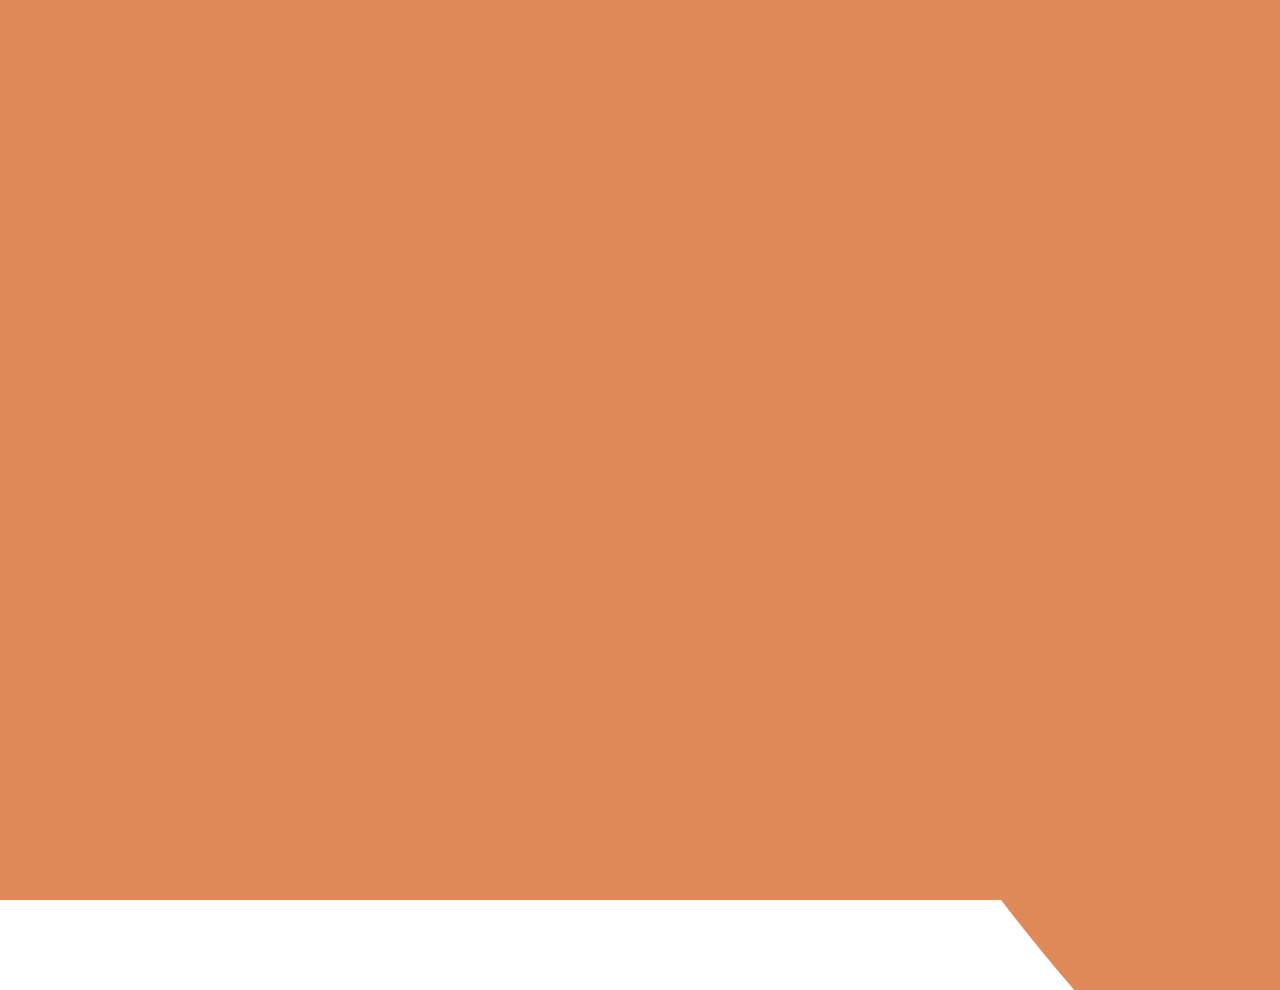
<file: Profolio/index.html>
<!DOCTYPE html>
<!-- 若將en改成zh，網頁語言將會由英文改為中文 -->
<html lang="en">
  <head>
    <meta charset="UTF-8" />
    <meta name="author" content="Chen-Wei Wang" />
    <meta http-equiv="X-UA-Compatible" content="IE=edge" />
    <meta name="viewport" content="width=device-width, initial-scale=1.0" />
    <meta name="robots" content="index,follow" />
    <!-- 若將_self改成_blank，啟動連結時會在新分頁開啟 -->
    <base target="_self" />
    <meta name="description" content="這是Chen Wei, Wang的個人網站。" />
    <title>首頁 | Chen Wei 網頁前端工程師</title>
    <link rel="preconnect" href="https://fonts.googleapis.com" />
    <link rel="preconnect" href="https://fonts.gstatic.com" crossorigin />
    <link
      href="https://fonts.googleapis.com/css2?family=Noto+Sans+TC&display=swap"
      rel="stylesheet"
    />
    <link rel="stylesheet" href="./styles/animation.css" />
    <link rel="stylesheet" href="./styles/style.css" />
  </head>
  <body>
    <!-- animation  -->

    <div class="animation">
      <div class="logo">
        <svg
          width="90"
          height="116"
          viewBox="0 0 90 116"
          fill="none"
          xmlns="http://www.w3.org/2000/svg"
        >
          <path
            d="M87.0983 74.0156L86.7722 76.8059C85.4508 88.1105 81.2243 97.1003 73.9119 103.499L73.911 103.499C66.6456 109.85 57.0795 112.906 45.4766 112.906C32.7015 112.906 22.2782 108.286 14.456 99.01L14.4509 99.004C6.71161 89.7668 2.96875 77.5418 2.96875 62.5938V52.75C2.96875 42.9386 4.7094 34.1979 8.26654 26.5896L8.27217 26.5776L8.2722 26.5776C11.8804 18.9658 17.0179 13.0503 23.6978 8.93023C30.3728 4.76616 38.0593 2.71875 46.6719 2.71875C58.0334 2.71875 67.4064 5.91513 74.5258 12.5242C81.6257 19.0681 85.6509 28.0736 86.7766 39.2814L87.0527 42.0312H84.2891H70.7188H68.5523L68.2442 39.8868C67.1124 32.0095 64.6998 26.7517 61.3536 23.6445L61.3481 23.6394L61.3426 23.6343C58.0473 20.5375 53.2742 18.8281 46.6719 18.8281C38.7601 18.8281 32.7446 21.7036 28.3339 27.4138C23.9182 33.1911 21.5391 41.642 21.5391 53.1016V63.0156C21.5391 73.8004 23.7937 82.0734 28.0412 88.08C32.1925 93.9505 37.9077 96.8672 45.4766 96.8672C52.6368 96.8672 57.7141 95.2533 61.0853 92.3987L87.0983 74.0156ZM87.0983 74.0156H84.2891M87.0983 74.0156H84.2891M84.2891 74.0156H70.7188H68.5776M84.2891 74.0156H68.5776M68.5776 74.0156L68.2485 76.1314M68.5776 74.0156L68.2485 76.1314M68.2485 76.1314C66.975 84.3179 64.4504 89.5422 61.0856 92.3985L68.2485 76.1314Z"
            stroke="white"
            stroke-width="2"
            id="num1"
            class="thePaths"
          />
        </svg>

        <svg
          width="71"
          height="115"
          viewBox="0 0 71 115"
          fill="none"
          xmlns="http://www.w3.org/2000/svg"
        >
          <path
            d="M68.0234 59.7266V59.7169L68.0234 59.7072C67.9506 50.3191 65.8185 42.8182 61.1997 37.6521C56.5306 32.4298 49.7046 30.0156 41.1953 30.0156C33.4289 30.0156 26.7295 32.3609 21.1953 37.0181V2V-0.5H18.6953H5.6875H3.1875V2V110V112.5H5.6875H18.6953H21.1953V110V56.3809C22.7771 53.3217 24.9071 50.866 27.5901 48.9721C30.3211 47.0443 33.5112 46.0547 37.2578 46.0547C42.0843 46.0547 45.1025 47.2718 46.8868 49.1933L46.8949 49.202L46.903 49.2107C48.7738 51.1873 49.9699 54.5024 50.0156 59.6671V110V112.5H52.5156H65.5234H68.0234V110V59.7266Z"
            stroke="white"
            stroke-width="2"
            class="thePaths"
            id="num2"
          />
        </svg>

        <svg
          width="77"
          height="90"
          viewBox="0 0 77 90"
          fill="none"
          xmlns="http://www.w3.org/2000/svg"
        >
          <path
            d="M13.7516 76.0048L13.7575 76.011C20.7489 83.3064 29.818 86.9062 40.7344 86.9062C54.2389 86.9062 64.6334 81.6535 71.5173 71.0745L72.7699 69.1496L70.9579 67.7385L63.0126 61.551L61.0327 60.0091L59.4983 61.9948C57.2912 64.8511 54.7392 67.1174 51.8418 68.8217C49.1213 70.422 45.6926 71.2891 41.4375 71.2891C35.644 71.2891 30.9809 69.2676 27.2566 65.2173C24.027 61.6203 22.0742 56.9936 21.5186 51.1875H70.4062H72.9062V48.6875V43.2734C72.9062 30.7902 70.0892 20.8037 64.0923 13.6791C58.0538 6.50518 49.613 3.01562 39.1172 3.01562C32.5755 3.01562 26.4807 4.84956 20.8841 8.47917C15.3158 12.0739 10.9911 17.0752 7.90184 23.4032L7.89827 23.4106C4.85145 29.704 3.35938 36.8121 3.35938 44.6797V47.0703C3.35938 58.9136 6.75135 68.6495 13.7516 76.0048ZM27.7216 23.6794L27.7268 23.6738L27.732 23.6682C30.8205 20.3359 34.5618 18.7031 39.1172 18.7031C43.9299 18.7031 47.5182 20.2882 50.1703 23.3303L50.1755 23.3364L50.1808 23.3424C52.6352 26.1217 54.2369 30.0967 54.7739 35.5H22.2107C23.2059 30.3739 25.087 26.4873 27.7216 23.6794Z"
            stroke="white"
            stroke-width="2"
            class="thePaths"
            id="num3"
          />
        </svg>

        <svg
          width="71"
          height="88"
          viewBox="0 0 71 88"
          fill="none"
          xmlns="http://www.w3.org/2000/svg"
        >
          <path
            d="M20.4194 6.81169L20.314 4.42188H17.9219H5.61719H3.11719V6.92188V83V85.5H5.61719H18.625H21.125V83V29.3809C22.7068 26.3217 24.8368 23.866 27.5198 21.9721C30.2508 20.0444 33.4408 19.0547 37.1875 19.0547C42.014 19.0547 45.0322 20.2718 46.8165 22.1933L46.8245 22.202L46.8327 22.2106C48.7035 24.1873 49.8996 27.5024 49.9453 32.6671V83V85.5H52.4453H65.4531H67.9531V83V32.7266V32.7169L67.953 32.7072C67.8803 23.3191 65.7482 15.8182 61.1294 10.6521C56.4603 5.42977 49.6343 3.01562 41.125 3.01562C33.1035 3.01562 26.2213 5.5227 20.5818 10.4916L20.4194 6.81169Z"
            stroke="white"
            stroke-width="2"
            class="thePaths"
            id="num4"
          />
        </svg>

        <svg
          width="45"
          height="21"
          viewBox="0 0 45 21"
          fill="none"
          xmlns="http://www.w3.org/2000/svg"
        >
          <path
            d="M39.5156 18.3203H42.0156V15.8203V5.20312V2.70312H39.5156H5.20312H2.70312V5.20312V15.8203V18.3203H5.20312H39.5156Z"
            stroke="white"
            s
            troke-width="5"
            class="thePaths"
            id="num5"
          />
        </svg>

        <svg
          width="134"
          height="113"
          viewBox="0 0 134 113"
          fill="none"
          xmlns="http://www.w3.org/2000/svg"
        >
          <path
            d="M39.0207 75.3658L39.0059 75.2644L38.9829 75.1646L22.811 5.06303L22.3639 3.125H20.375H6.875H3.69858L4.445 6.21247L29.195 108.587L29.6574 110.5H31.625H43.9297H45.8021L46.3287 108.703L67.3999 36.8173L87.7193 108.68L88.2339 110.5H90.125H102.43H104.396L104.859 108.589L129.68 6.21405L130.429 3.125H127.25H113.68H111.683L111.242 5.07179L95.351 75.103L95.3327 75.1839L95.3198 75.2657L95.1648 76.2455L75.4486 4.95858L74.9415 3.125H73.0391H61.6484H59.7586L59.2432 4.9432L39.1091 75.9719L39.0207 75.3658Z"
            stroke="white"
            stroke-width="2"
            class="thePaths"
            id="num6"
          />
        </svg>

        <svg
          width="77"
          height="90"
          viewBox="0 0 77 90"
          fill="none"
          xmlns="http://www.w3.org/2000/svg"
        >
          <path
            d="M13.7516 76.0048L13.7575 76.011C20.7489 83.3064 29.818 86.9062 40.7344 86.9062C54.2389 86.9062 64.6334 81.6535 71.5173 71.0745L72.7699 69.1496L70.9579 67.7385L63.0126 61.551L61.0327 60.0091L59.4983 61.9948C57.2912 64.8511 54.7392 67.1174 51.8418 68.8217C49.1213 70.422 45.6926 71.2891 41.4375 71.2891C35.644 71.2891 30.9809 69.2676 27.2566 65.2173C24.027 61.6203 22.0742 56.9936 21.5186 51.1875H70.4062H72.9062V48.6875V43.2734C72.9062 30.7902 70.0892 20.8037 64.0923 13.6791C58.0538 6.50518 49.613 3.01562 39.1172 3.01562C32.5755 3.01562 26.4807 4.84956 20.8841 8.47917C15.3158 12.0739 10.9911 17.0752 7.90184 23.4032L7.89827 23.4106C4.85145 29.704 3.35938 36.8121 3.35938 44.6797V47.0703C3.35938 58.9136 6.75135 68.6495 13.7516 76.0048ZM27.7216 23.6794L27.7268 23.6738L27.732 23.6682C30.8205 20.3359 34.5618 18.7031 39.1172 18.7031C43.9299 18.7031 47.5182 20.2882 50.1703 23.3303L50.1755 23.3364L50.1808 23.3424C52.6352 26.1217 54.2369 30.0967 54.7739 35.5H22.2107C23.2059 30.3739 25.087 26.4873 27.7216 23.6794Z"
            stroke="white"
            stroke-width="2"
            class="thePaths"
            id="num7"
          />
        </svg>

        <svg
          width="27"
          height="114"
          viewBox="0 0 27 114"
          fill="none"
          xmlns="http://www.w3.org/2000/svg"
          style="margin-right: 2rem"
        >
          <path
            d="M19.9688 111.5H22.4688V109V32.9219V30.4219H19.9688H6.96094H4.46094V32.9219V109V111.5H6.96094H19.9688ZM5.94943 5.72272L5.9343 5.73947L5.91948 5.75649C4.21879 7.70914 3.40625 10.0908 3.40625 12.7422C3.40625 15.3927 4.21922 17.7689 5.94645 19.688L5.9616 19.7049L5.97705 19.7214C7.8991 21.7808 10.5758 22.625 13.5703 22.625C16.5648 22.625 19.2415 21.7808 21.1636 19.7214C22.9515 17.8058 23.8047 15.4182 23.8047 12.7422C23.8047 10.0657 22.9523 7.67252 21.1912 5.72272C19.2751 3.6013 16.589 2.71875 13.5703 2.71875C10.5516 2.71875 7.86556 3.6013 5.94943 5.72272Z"
            stroke="white"
            stroke-width="2"
            class="thePaths"
            id="num8"
          />
        </svg>

        <br />

        <svg
          width="126"
          height="126"
          viewBox="0 0 126 126"
          fill="none"
          xmlns="http://www.w3.org/2000/svg"
        >
          <path
            d="M15.93 74.7873L13.3485 74.3365L13.0197 76.9364C11.6517 87.7563 9.31614 98.646 5.64629 105.867L4.35964 108.399L7.03416 109.354C7.82363 109.636 9.12376 110.167 10.3886 110.762C11.7245 111.391 12.7456 111.965 13.1669 112.31L15.5874 114.29L16.9861 111.493C21.1663 103.133 24.0868 90.8167 25.8477 78.9933L26.125 77.1316V120.5V123H28.625H36.875H39.375V120.5V81.2737C42.1518 88.0142 44.3285 96.5087 44.8885 101.884L45.1993 104.868L48.0782 104.024L53.375 102.472V120.75V123.25H55.875H64.125H66.625V120.75V74.375H67.875H70.625V89.5C70.625 93.9352 71.1042 97.7595 73.3892 100.355C75.7632 103.052 79.4485 103.75 83.875 103.75H98.5L98.7462 103.75C101.432 103.75 104.511 103.751 106.524 103.32L108.765 102.839L108.481 100.565C108.233 98.584 107.865 95.1431 107.745 93.2191L107.564 90.3224L104.726 90.9305C103.264 91.2439 100.13 91.375 98.375 91.375H83.875C83.8189 91.375 83.7687 91.3741 83.7239 91.3725C83.7196 91.3474 83.7153 91.3206 83.711 91.2919C83.6559 90.9216 83.625 90.3926 83.625 89.625V74.375H107.625H109.25V110.001C108.952 110.003 108.594 110.006 108.185 110.01C105.699 110.034 101.309 110.076 96.7336 109.877L92.2697 109.683L94.4396 113.589C95.5531 115.593 96.6851 119.033 96.8921 120.792L97.1478 122.966L99.3359 123C107.24 123.123 112.977 122.91 116.868 121.469L116.977 121.429L117.082 121.379C119.081 120.419 120.609 119.035 121.562 116.996C122.463 115.068 122.75 112.761 122.75 110.125V12.375V9.875H120.25H55.875H53.375V12.375V22.8348L51.5592 21.9855L43.8092 18.3605L41.6353 17.3437L40.5306 19.4742C37.5097 25.3003 33.5364 32.1809 29.1934 38.9484C28.15 37.6585 27.0184 36.3293 25.7984 34.9886C30.3572 27.9694 35.3033 18.5994 39.2425 10.605L40.469 8.11591L37.8659 7.15476L29.7409 4.15476L27.4214 3.29832L26.5395 5.60825C24.284 11.5153 20.7069 19.4089 17.1415 25.9714C16.6525 25.5238 16.1686 25.0883 15.6926 24.6599L15.6724 24.6418L13.762 22.9224L12.0962 24.8797L7.09615 30.7547L5.56654 32.552L7.27286 34.1825C12.3455 39.0297 17.8934 45.2886 21.4674 50.4611C19.4481 53.2977 17.44 55.9726 15.5023 58.4269L8.01641 58.7524L5.3625 58.8677L5.63853 61.5098L6.51353 69.8848L6.763 72.2726L9.15891 72.1199L26.125 71.0393V76.5673L23.805 76.1623L15.93 74.7873ZM40.4267 76.5995L39.375 76.9055V70.2218L45.1226 69.858C45.8058 71.6052 46.331 73.267 46.702 74.774L40.4267 76.5995ZM53.375 84.0365C52.5975 81.7258 51.7452 79.4473 50.8562 77.3198L53.375 76.1573V84.0365ZM66.625 41.875V23.125H74.7615L69.4154 25.0184L66.7488 25.9628L68.0139 28.493C70.0366 32.5384 71.8296 37.6868 72.8243 41.875H68.875H66.625ZM78.4545 24.0709L77.9485 23.125H95.8643L95.703 23.7554C94.3694 28.9686 91.5504 36.6922 89.2418 41.5524L89.0886 41.875H84.722L84.716 41.839C83.918 37.0509 81.4482 29.6678 78.4545 24.0709ZM106.416 24.5033L102.281 23.125H109.25V41.875H106.875H101.434C103.034 38.5871 104.741 34.8397 106.389 31.221C106.899 30.1014 107.404 28.9942 107.898 27.9166L109.058 25.3842L106.416 24.5033ZM106.875 54.25H109.25V62H107.625H93.75V54.25H106.875ZM68.875 54.25H80.75V62H67.875H66.625V54.25H68.875ZM53.375 24.3696V56.5972C51.3757 52.5363 49.0759 48.4515 46.7108 44.8719L45.5806 43.1612L43.6818 43.9348L39.4393 45.6632C44.1743 38.8095 48.7357 31.7763 52.6187 25.5771L53.375 24.3696ZM35.9463 50.6379C37.1953 52.6925 38.4012 54.9068 39.5648 57.1883L30.8176 57.6136C32.5182 55.3736 34.2355 53.033 35.9463 50.6379Z"
            stroke="white"
            stroke-width="2"
            id="num9"
            class="thePaths"
          />
        </svg>

        <svg
          width="133"
          height="120"
          viewBox="0 0 133 120"
          fill="none"
          xmlns="http://www.w3.org/2000/svg"
        >
          <path
            d="M26.5 23.25H24V25.75V89.125V91.625H26.5H42.2128C33.2585 96.2664 20.2505 101.016 9.49211 103.831L5.1225 104.975L8.41159 108.071C10.4004 109.942 13.0554 113.074 14.5 115L15.5269 116.369L17.1749 115.907C30.6951 112.116 47.6651 105.416 58.7826 98.7709L62.0219 96.8348L58.9758 94.6071L54.8983 91.625H78.0265L73.9279 95.4143L70.8502 98.2597L74.8163 99.6156C89.3328 104.578 103.946 111.023 112.671 115.816L114.074 116.587L115.361 115.635L123.986 109.26L127.265 106.837L123.618 105.014C115.57 100.99 103.476 95.9887 91.3275 91.625H108.625H111.125V89.125V25.75V23.25H108.625H71.5008C72.1859 21.1786 72.8577 19.0192 73.4959 16.875H118.125H120.625V14.375V5.875V3.375H118.125H14.5H12V5.875V14.375V16.875H14.5H57.9902C57.551 19.0157 57.0233 21.201 56.4734 23.25H26.5ZM96.25 42H38.5V35.625H96.25V42ZM96.25 60.5H38.5V54H96.25V60.5ZM96.25 79.125H38.5V72.625H96.25V79.125Z"
            stroke="white"
            stroke-width="2"
            id="num10"
            class="thePaths"
          />
        </svg>

        <svg
          width="121"
          height="127"
          viewBox="0 0 121 127"
          fill="none"
          xmlns="http://www.w3.org/2000/svg"
        >
          <path
            d="M60.875 46.75V44.25H58.375H12.875H10.375V46.75V121V123.5H12.875H21.75H24.25V121V96.625H46.875V110.503C46.8615 110.504 46.8477 110.505 46.8337 110.506L46.821 110.506L46.8083 110.507C45.3456 110.62 39.8536 110.627 33.5999 110.377L29.1535 110.199L31.3146 114.089C32.4322 116.101 33.6003 119.362 34.0536 121.515L34.4715 123.5H36.5H36.5781C40.7643 123.5 44.3009 123.5 47.227 123.307C50.1572 123.114 52.7154 122.717 54.8598 121.798L54.8751 121.791L54.8904 121.785C56.9674 120.861 58.5935 119.545 59.6165 117.544C60.5875 115.646 60.875 113.393 60.875 110.875V46.75ZM95.7282 109.879L95.7185 109.88L95.7087 109.881C93.974 109.996 87.3404 110.002 79.7069 109.751L75.3184 109.607L77.4345 113.455C78.7123 115.778 80.1081 119.413 80.5485 121.615L80.9451 123.598L82.9671 123.625C92.345 123.748 99.1029 123.538 103.628 121.841L103.653 121.831L103.678 121.821C105.949 120.913 107.75 119.568 108.878 117.38C109.938 115.323 110.25 112.803 110.25 109.875V44.25V41.75H107.75H98.625H96.125V44.25V109.848C96.0112 109.86 95.8799 109.87 95.7282 109.879ZM84.625 45.5H82.125H73.5H71V48V98.75V101.25H73.5H82.125H84.625V98.75V48V45.5ZM91.664 24.625C94.5546 20.4114 97.5678 15.8001 100.156 11.3905L101.718 8.72914L98.7906 7.75329L89.0406 4.50329L86.9121 3.79381L85.9773 5.83336C83.4517 11.3438 79.1638 18.8591 75.1963 24.625H48.095L47.6225 23.6551C45.1135 18.505 39.7035 10.9297 34.707 5.54887L33.5586 4.31212L31.9822 4.91487L23.4822 8.16487L20.1817 9.42681L22.4702 12.1191C25.6709 15.8847 29.1632 20.5819 31.5766 24.625H5.125H2.625V27.125V35.625V38.125H5.125H116H118.5V35.625V27.125V24.625H116H91.664ZM24.25 84.25V76.75H46.875V84.25H24.25ZM46.875 57.25V64.5H24.25V57.25H46.875Z"
            stroke="white"
            stroke-width="2"
            id="num11"
            class="thePaths"
          />
        </svg>

        <svg
          width="127"
          height="125"
          viewBox="0 0 127 125"
          fill="none"
          xmlns="http://www.w3.org/2000/svg"
        >
          <path
            d="M119.5 11.625V9.125H117H108.25H105.75V11.625V30.375H91.875V5.625V3.125H89.375H80.5H78V5.625V30.375H65.75V11.625V9.125H63.25H54.75H52.25V11.625V41.125V43.625H54.75H117H119.5V41.125V11.625ZM50.625 30.375V27.875H48.125H35.5V7V4.5H33H24.625H22.125V7V27.875H8.875H6.375V30.375V38.75V41.25H8.875H17.7726L11.3533 42.2817L8.79891 42.6922L9.29672 45.231C11.7775 57.8833 13.75 74.3384 13.75 85V87.9432L16.6544 87.4671L24.2794 86.2171L26.3995 85.8695L26.3748 83.7213C26.2474 72.6346 24.0935 56.0831 21.1899 43.0802L20.7812 41.25H34.1041L34.0083 42.4211C32.8921 56.0636 29.9087 75.6972 27.3114 87.1994L27.2734 87.3676C19.307 89.1236 11.9707 90.6449 6.07523 91.6614L3.43842 92.116L4.07083 94.7159L6.32083 103.966L6.91696 106.417L9.36234 105.799C15.057 104.36 21.6467 102.748 28.6165 101.043L29.4691 100.835C36.3879 99.1421 43.6535 97.3628 50.75 95.5789V119.375V121.875H53.25H61.5H64V119.375V80.875H70.125V118.125V120.625H72.625H79.875H82.375V118.125V80.875H89V117.875V120.375H91.5H98.75H101.25V118.783C101.373 119.23 101.47 119.653 101.534 120.036L101.882 122.125H104C109.33 122.125 113.332 122.05 116.699 120.383C118.516 119.552 119.748 118.228 120.45 116.449C121.099 114.805 121.25 112.881 121.25 110.875V70.375V67.875H118.75H89.7441C90.423 65.8077 91.099 63.6331 91.7671 61.4837C91.7914 61.4058 91.8156 61.3279 91.8398 61.25H121.375H123.875V58.75V50.5V48H121.375H49.25H47.1077C47.2755 46.9405 47.4384 45.8997 47.5957 44.8818L47.955 42.5568L45.6561 42.0571L41.9436 41.25H48.125H50.625V38.75V30.375ZM101.25 109.623V80.875H107.875V109.695C106.567 109.739 104.112 109.726 101.339 109.627L101.25 109.623ZM49.25 61.25H76.6558C76.2423 63.4982 75.7683 65.7771 75.2808 67.875H53.25H50.75V70.375V82.2062L49.7151 82.4329L40.436 84.4655C42.6191 74.5216 44.9329 61.5263 46.75 50.2401V50.5V58.75V61.25H49.25Z"
            stroke="white"
            stroke-width="2"
            id="num12"
            class="thePaths"
          />
        </svg>

        <svg
          width="123"
          height="101"
          viewBox="0 0 123 101"
          fill="none"
          xmlns="http://www.w3.org/2000/svg"
        >
          <path
            d="M117.375 84.25H68.75V17.5H111.125H113.625V15V5.5V3H111.125H12.375H9.875V5.5V15V17.5H12.375H53.625V84.25H5.875H3.375V86.75V96V98.5H5.875H117.375H119.875V96V86.75V84.25H117.375Z"
            stroke="white"
            stroke-width="2"
            id="num13"
            class="thePaths"
          />
        </svg>

        <svg
          width="128"
          height="124"
          viewBox="0 0 128 124"
          fill="none"
          xmlns="http://www.w3.org/2000/svg"
        >
          <path
            d="M118.5 9.625V7.125H116H60.875H58.375V9.625V13.4798L56.582 11.5489L50.082 4.54887L48.8586 3.23133L47.2202 3.97195C38.4265 7.94716 22.3446 11.5331 8.35331 13.7817L4.90768 14.3354L6.54053 17.4197C7.60619 19.4326 8.75686 22.2255 9.19146 24.0726L9.71995 26.3187L12.0011 25.9715C16.828 25.237 22.1333 24.4089 27.375 23.4145V36.875H9.5H7V39.375V48.125V50.625H9.5H25.045C20.0094 63.7869 12.2534 77.8147 5.26676 85.5776L3.9677 87.021L5.04487 88.6367C6.56107 90.911 8.62358 94.2764 9.37829 96.5406L10.7948 100.79L13.668 97.3536C18.3788 91.719 23.1523 83.6216 27.375 74.8336V118.25V120.75H29.875H38.875H41.375V118.25V71.9077C44.2228 75.6266 46.8324 79.3081 48.0794 81.4903L49.9506 84.7649L52.2378 81.7661L57.8628 74.3911L59.0981 72.7716L57.7615 71.2346C57.5311 70.9696 57.2336 70.6375 56.88 70.25H80.875V80.125H59.125H56.625V82.625V90.75V93.25H59.125H80.875V104.375H50.625H48.125V106.875V115.25V117.75H50.625H123H125.5V115.25V106.875V104.375H123H95.125V93.25H117.5H120V90.75V82.625V80.125H117.5H95.125V70.25H120.25H122.75V67.75V59.5V57H120.25H56.25H53.75V59.5V66.9105C49.8763 62.8496 44.4657 57.3746 41.375 54.6114V50.625H54.5H57V48.125V39.375V36.875H54.5H41.375V20.216C46.6393 18.894 51.5682 17.2841 55.7115 15.5577L58.375 14.4479V48.625V51.125H60.875H116H118.5V48.625V9.625ZM104.375 38.125H71.875V20.25H104.375V38.125Z"
            stroke="white"
            stroke-width="2"
            id="num14"
            class="thePaths"
          />
        </svg>

        <svg
          width="119"
          height="126"
          viewBox="0 0 119 126"
          fill="none"
          xmlns="http://www.w3.org/2000/svg"
        >
          <path
            d="M16.375 116.75V110.875H44H46.5V108.375V71V68.5H44H16.375V61.875H42.75H45.25V59.375V25.125V23.875H47.75H73.75V34.25H52.375H49.875V36.75V101.875V104.375H52.375H60.875H63.375V101.875V47.75H73.75V120.375V122.875H76.25H85H87.5V120.375V93.593L87.9655 94.6404C88.9394 96.8318 90.0561 100.039 90.2637 102.012L90.4994 104.25H92.75C96.1137 104.25 98.9708 104.22 101.364 104.006C103.753 103.791 105.875 103.38 107.704 102.505C109.703 101.549 111.05 100.081 111.831 98.1611C112.563 96.3625 112.75 94.2839 112.75 92.125V36.75V34.25H110.25H87.5V23.875H114H116.5V21.375V13V10.5H114H47.75H45.25V13V21.375V22.625H42.75H28.1708C30.0441 18.1799 32.0173 13.1793 33.6055 8.71252L34.6223 5.85287L31.6209 5.40265L21.6209 3.90266L19.2759 3.55092L18.8007 5.87401C17.8049 10.7425 15.9961 17.2552 14.1171 22.625H5.375H2.875V25.125V116.75V119.25H5.375H13.875H16.375V116.75ZM90.3194 91.126L87.5 91.0476V47.75H99.125V91.2495C97.4347 91.2471 94.0982 91.2309 90.3194 91.126ZM33.125 81.5V97.875H16.375V81.5H33.125ZM32 35.625V49H16.375V35.625H32Z"
            stroke="white"
            stroke-width="2"
            id="num15"
            class="thePaths"
          />
        </svg>
      </div>
    </div>
    <!-- orange background -->
    <img class="orange" src="./ICONS/OrangeBackground.svg" alt="" />
    <header>
      <nav>
        <ul>
          <li><a href="#" class="active">首頁</a></li>
          <li><a href="resume.html">我的履歷</a></li>
          <li><a href="contact.html">聯絡方式</a></li>
          <li><a href="project.html">個人作品</a></li>
        </ul>
      </nav>
    </header>

    <!-- introduction and picture -->
    <main>
      <section class="left">
        <h1>
          Hi, I am <br />
          Chen Wei, Wang
        </h1>

        <p>我在臺灣大學時就讀機械工程。</p>
        <br />
        <p>在Udemy上學習網頁開發的課程後,</p>
        <br />
        <p>對軟體設計產生濃厚的興趣,</p>
        <br />
        <p>目前希望從事網頁開發方面的工作。</p>
      </section>
      <section class="right">
        <img class="myPicture" src="./頭像.png" alt="picture" />
      </section>
    </main>
  </body>
  <script src="./app.js"></script>
</html>
</file>
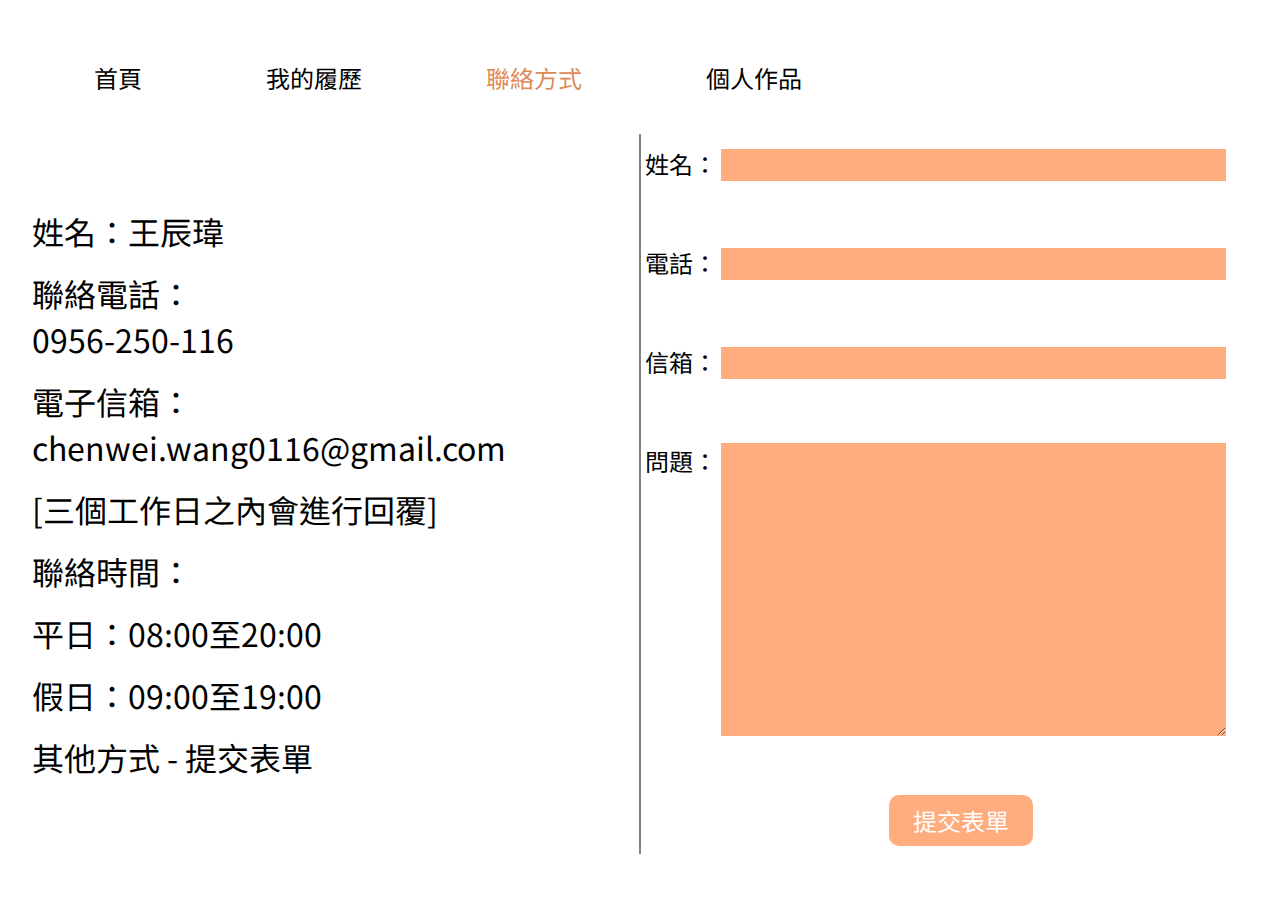
<file: Profolio/contact.html>
<!DOCTYPE html>
<!-- if change en to zh，the website language will change from Chinese to English -->
<html lang="en">
  <head>
    <meta charset="UTF-8" />
    <meta name="author" content="Chen-Wei Wang" />
    <meta http-equiv="X-UA-Compatible" content="IE=edge" />
    <meta name="viewport" content="width=device-width, initial-scale=1.0" />
    <meta name="robots" content="index,follow" />
    <!-- 若將_self改成_blank，啟動連結時會在新分頁開啟 -->
    <base target="_self" />
    <meta name="description" content="這是Chen Wei, Wang的個人網站。" />
    <title>聯絡方式 | Chen Wei 網頁前端工程師</title>
    <link rel="preconnect" href="https://fonts.googleapis.com" />
    <link rel="preconnect" href="https://fonts.gstatic.com" crossorigin />
    <link
      href="https://fonts.googleapis.com/css2?family=Noto+Sans+TC&display=swap"
      rel="stylesheet"
    />
    <link rel="stylesheet" href="./styles/style.css" />
  </head>
  <body>
    <header>
      <nav>
        <ul>
          <li><a href="index.html">首頁</a></li>
          <li><a href="resume.html">我的履歷</a></li>
          <li><a href="#" class="active">聯絡方式</a></li>
          <li><a href="project.html">個人作品</a></li>
        </ul>
      </nav>
    </header>

    <main>
      <section class="contact">
        <div class="content">
          <p>姓名：王辰瑋</p>
          <p>聯絡電話：<br />0956-250-116</p>
          <p>電子信箱：<br />chenwei.wang0116@gmail.com</p>
          <p>[三個工作日之內會進行回覆]</p>
          <p>聯絡時間：</p>
          <p>平日：08:00至20:00</p>
          <p>假日：09:00至19:00</p>
          <p>其他方式 - 提交表單</p>
        </div>
      </section>

      <div class="line"></div>

      <section class="form">
        <form>
          <div>
            <label for="name">姓名：</label>
            <input type="text" name="name" />
          </div>
          <br />
          <div>
            <label for="phone">電話：</label>
            <input type="text" name="phone" />
          </div>
          <br />
          <div>
            <label for="email">信箱：</label>
            <input type="email" name="email" />
          </div>
          <br />
          <div>
            <label for="question">問題：</label>
            <textarea name="question" id="question" rows="10"></textarea>
          </div>
          <br />
          <button type="submit">提交表單</button>
        </form>
      </section>
    </main>
    <br />
  </body>
</html>
</file>
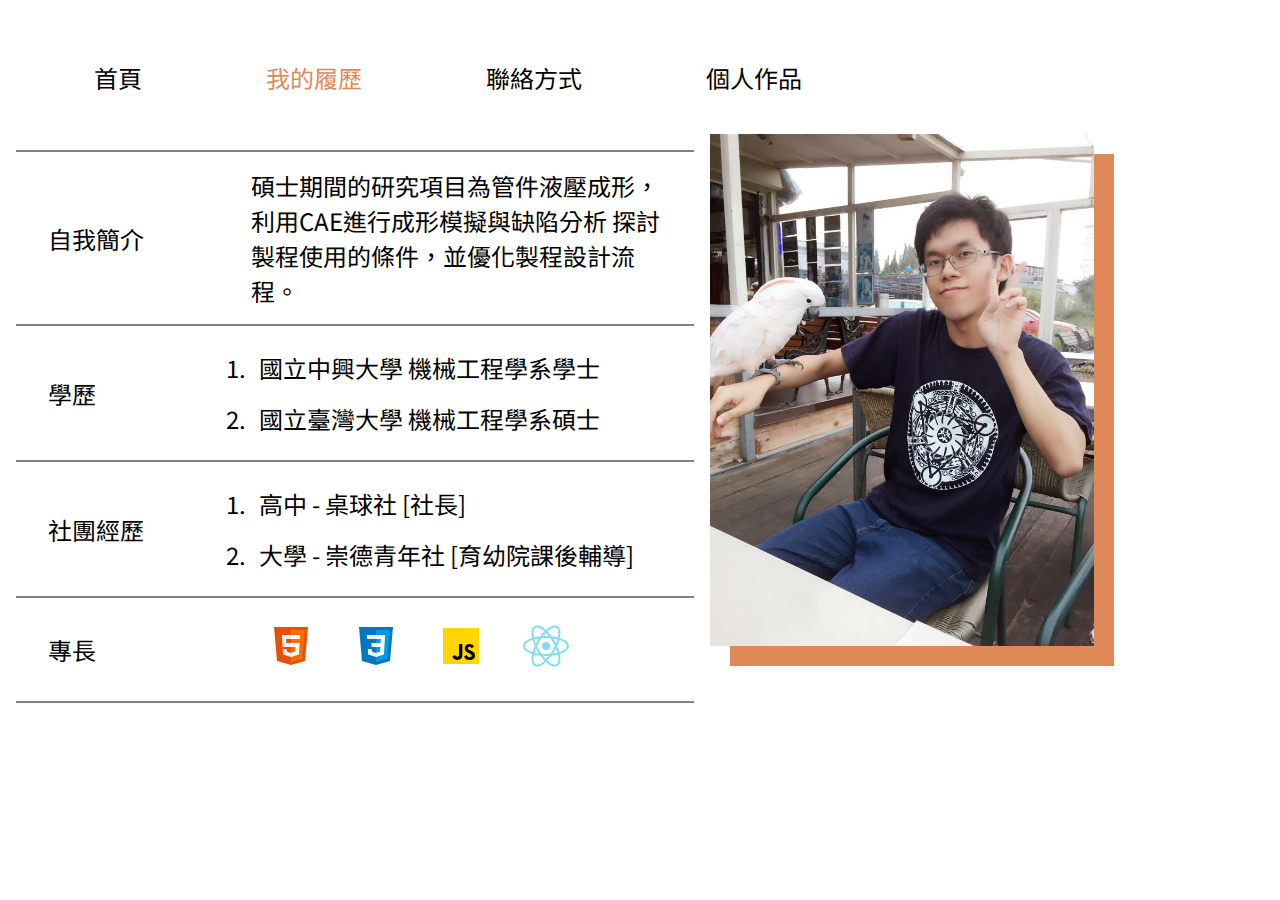
<file: Profolio/resume.html>
<!DOCTYPE html>
<!-- if change en to zh，the website language will change from Chinese to English -->
<html lang="en">
    <head>
        <meta charset="UTF-8">
        <meta name="author" content="Chen-Wei Wang">
        <meta http-equiv="X-UA-Compatible" content="IE=edge">
        <meta name="viewport" content="width=device-width, initial-scale=1.0">
        <meta name="robots" content="index,follow">
        <!-- 若將_self改成_blank，啟動連結時會在新分頁開啟 -->
        <base target="_self">    
        <meta name="description" content="這是Chen Wei, Wang的個人網站。">
        <title>我的履歷 | Chen Wei 網頁前端工程師</title>
        <link rel="preconnect" href="https://fonts.googleapis.com">
        <link rel="preconnect" href="https://fonts.gstatic.com" crossorigin>
        <link
        href="https://fonts.googleapis.com/css2?family=Noto+Sans+TC&display=swap" 
        rel="stylesheet">
        <link rel="stylesheet" href="./styles/style.css">
    </head>
</head>
<body>
    <header>
        <nav>
            <ul>
                <li><a href="index.html">首頁</a></li>
                <li><a href="#" class="active">我的履歷</a></li>
                <li><a href="contact.html">聯絡方式</a></li>
                <li><a href="project.html">個人作品</a></li>
            </ul>
        </nav>
    </header>

    <main>
        <section class="table">
            <table>
                <!-- 第一列 -->
                <tr style="border-top: 2px solid gray">
                    <td style="width: 30%">自我簡介</td>
                    <td style="width: 70%">
                        碩士期間的研究項目為管件液壓成形，
                        利用CAE進行成形模擬與缺陷分析
                        探討製程使用的條件，並優化製程設計流程。</td>
                </tr>
                
                <!-- 下一列 -->

                <tr>
                    <td>學歷</td>
                    <td>
                        <ol>
                            <li>國立中興大學 機械工程學系學士</li>
                            <li>國立臺灣大學 機械工程學系碩士</li>
                        </ol>
                    </td>
                </tr>
                <!-- 下一列 -->
                <tr>
                    <td>社團經歷</td>
                    <td>
                        <ol>
                            <li>高中 - 桌球社 [社長]</li>
                            <li>大學 - 崇德青年社 [育幼院課後輔導]</li>
                        </ol>
                    </td>
                </tr>
                <!-- 下一列 -->
                <tr>
                    <td >專長</td>
                    <td>
                        <img src="./ICONS/icons8-html-5.svg" title="HTML5" alt="HTML5">
                        <img src="./ICONS/icons8-css3.svg" title="CSS3" alt="CSS3">
                        <img src="./ICONS/icons8-javascript.svg" title="JavaScipt" alt="JavaScipt">
                        <img src="./ICONS/icons8-react-native.svg" title="React "alt="React">
                    </td>
                </tr>
            </table>
        </section>
        
        <section class="picture">
            <!-- 照片的長寬比為 6 : 8 -->
            <img src="./個人照片.jpg" alt="">
            <div class="orangeRect"></div>
        </section>
    </main>
</body>
</html>
</file>
<file: Profolio/styles/animation.css>
div.animation {
  width: 100%;
  height: 100vh;
  background: #e08958;
  position: fixed;
  top: 0;
  z-index: 10;
  display: -webkit-box;
  display: -ms-flexbox;
  display: flex;
  -webkit-box-pack: center;
      -ms-flex-pack: center;
          justify-content: center;
  -webkit-box-align: center;
      -ms-flex-align: center;
          align-items: center;
}

@-webkit-keyframes fadeInside {
  to {
    stroke-dashoffset: 0px;
  }
}

@keyframes fadeInside {
  to {
    stroke-dashoffset: 0px;
  }
}

#num1 {
  stroke-dasharray: 571px;
  stroke-dashoffset: 571px;
  -webkit-animation: fadeInside 0.6s ease-in forwards 0s;
          animation: fadeInside 0.6s ease-in forwards 0s;
}

#num2 {
  stroke-dasharray: 476px;
  stroke-dashoffset: 476px;
  -webkit-animation: fadeInside 0.6s ease-in forwards 0.3s;
          animation: fadeInside 0.6s ease-in forwards 0.3s;
}

#num3 {
  stroke-dasharray: 437px;
  stroke-dashoffset: 437px;
  -webkit-animation: fadeInside 0.6s ease-in forwards 0.6s;
          animation: fadeInside 0.6s ease-in forwards 0.6s;
}

#num4 {
  stroke-dasharray: 412px;
  stroke-dashoffset: 412px;
  -webkit-animation: fadeInside 0.6s ease-in forwards 0.9s;
          animation: fadeInside 0.6s ease-in forwards 0.9s;
}

#num5 {
  opacity: 0;
}

#num6 {
  stroke-dasharray: 761px;
  stroke-dashoffset: 761px;
  -webkit-animation: fadeInside 0.6s ease-in forwards 1.5s;
          animation: fadeInside 0.6s ease-in forwards 1.5s;
}

#num7 {
  stroke-dasharray: 437px;
  stroke-dashoffset: 437px;
  -webkit-animation: fadeInside 0.6s ease-in forwards 1.8s;
          animation: fadeInside 0.6s ease-in forwards 1.8s;
}

#num8 {
  stroke-dasharray: 263px;
  stroke-dashoffset: 263px;
  -webkit-animation: fadeInside 0.6s ease-in forwards 2.1s;
          animation: fadeInside 0.6s ease-in forwards 2.1s;
}

#num9 {
  stroke-dasharray: 1376px;
  stroke-dashoffset: 1376px;
  -webkit-animation: fadeInside 0.6s ease-in forwards 0.3s;
          animation: fadeInside 0.6s ease-in forwards 0.3s;
}

#num10 {
  stroke-dasharray: 1124px;
  stroke-dashoffset: 1124px;
  -webkit-animation: fadeInside 0.6s ease-in forwards 0.6s;
          animation: fadeInside 0.6s ease-in forwards 0.6s;
}

#num11 {
  stroke-dasharray: 1165px;
  stroke-dashoffset: 1165px;
  -webkit-animation: fadeInside 0.6s ease-in forwards 0.9s;
          animation: fadeInside 0.6s ease-in forwards 0.9s;
}

#num12 {
  stroke-dasharray: 1381px;
  stroke-dashoffset: 1381px;
  -webkit-animation: fadeInside 0.6s ease-in forwards 1.2s;
          animation: fadeInside 0.6s ease-in forwards 1.2s;
}

#num13 {
  stroke-dasharray: 602px;
  stroke-dashoffset: 602px;
  -webkit-animation: fadeInside 0.6s ease-in forwards 1.5s;
          animation: fadeInside 0.6s ease-in forwards 1.5s;
}

#num14 {
  stroke-dasharray: 1274px;
  stroke-dashoffset: 1274px;
  -webkit-animation: fadeInside 0.6s ease-in forwards 1.8s;
          animation: fadeInside 0.6s ease-in forwards 1.8s;
}

#num15 {
  stroke-dasharray: 1203px;
  stroke-dashoffset: 1203px;
  -webkit-animation: fadeInside 0.6s ease-in forwards 2.1s;
          animation: fadeInside 0.6s ease-in forwards 2.1s;
}

svg {
  -webkit-animation: fill 1s ease-in forwards 2.1s;
          animation: fill 1s ease-in forwards 2.1s;
}

@-webkit-keyframes fill {
  from {
    fill: transparent;
  }
  to {
    fill: white;
  }
}

@keyframes fill {
  from {
    fill: transparent;
  }
  to {
    fill: white;
  }
}
/*# sourceMappingURL=animation.css.map */
</file>
<file: Profolio/styles/style.css>
* {
  padding: 0;
  margin: 0;
  -webkit-box-sizing: border-box;
          box-sizing: border-box;
  font-family: "Noto Sans TC", sans-serif;
}

body {
  position: relative;
}

.active {
  color: #e08958;
}

.orange {
  position: absolute;
  top: 0vh;
  right: 0;
  z-index: -1;
  width: 40vw;
  height: 110vh;
}

header nav {
  width: 100%;
}

header nav ul {
  padding: 2rem;
  width: 70%;
  display: -webkit-box;
  display: -ms-flexbox;
  display: flex;
  list-style-type: none;
  -ms-flex-pack: distribute;
      justify-content: space-around;
}

header nav ul li {
  font-size: 3em;
}

header nav ul li a {
  color: black;
  text-decoration: none;
}

main {
  display: -webkit-box;
  display: -ms-flexbox;
  display: flex;
  -ms-flex-wrap: wrap;
      flex-wrap: wrap;
}

main section.right {
  -webkit-box-flex: 5;
      -ms-flex: 5 1 200px;
          flex: 5 1 200px;
  position: relative;
}

main section.right img {
  border-radius: 50%;
  width: 15vw;
  height: 15vw;
  position: absolute;
  top: 25vh;
  right: 15vw;
}

main section.left {
  -webkit-box-flex: 1;
      -ms-flex: 1 1 600px;
          flex: 1 1 600px;
  padding: 2rem 1rem;
}

main section.left h1 {
  font-size: 3.5rem;
  color: #e08958;
  padding: 0.75rem 0rem;
}

main section.left p {
  font-size: 2.5rem;
  padding: 0.5rem 0rem;
}

@media screen and (max-width: 1500px) {
  main section.left h1 {
    font-size: 3rem;
    padding: 0.5rem 0rem;
  }
  main section.left p {
    font-size: 2rem;
    padding: 0.2rem 0rem;
  }
  header nav ul li a {
    font-size: 1.5rem;
  }
}

@media screen and (max-width: 810px) {
  img.orange {
    opacity: 0.5;
  }
  header nav ul {
    width: 100%;
    -webkit-box-orient: vertical;
    -webkit-box-direction: normal;
        -ms-flex-direction: column;
            flex-direction: column;
  }
  header nav ul li {
    padding: 0.5rem 0rem;
    border-bottom: 1px solid gray;
    font-size: 1.5rem;
  }
  main section.left h1 {
    font-size: 2rem;
    padding: 0.3rem;
  }
  main section.left p {
    font-size: 1.5rem;
    padding: 0.15rem;
  }
  main section.right img {
    display: none;
  }
}

section.table {
  -webkit-box-flex: 3;
      -ms-flex: 3 1 500px;
          flex: 3 1 500px;
  padding: 1rem;
}

section.table table {
  border-collapse: collapse;
}

section.table table tr {
  border-bottom: 2px solid gray;
  padding: 1rem;
}

section.table table tr td {
  padding: 1rem 2rem;
  font-size: 1.5rem;
}

section.table table tr td img {
  padding: 0.5rem 1rem;
}

section.table table tr td ol li {
  padding: 0.5rem;
}

section.table table tr:hover {
  background-color: #ffd2b8;
}

section.picture {
  -webkit-box-flex: 1;
      -ms-flex: 1 1 500px;
          flex: 1 1 500px;
  position: relative;
}

section.picture img {
  width: 30vw;
}

section.picture div.orangeRect {
  width: 30vw;
  height: 40vw;
  background-color: #e08958;
  position: absolute;
  top: 20px;
  left: 20px;
  z-index: -1;
}

@media screen and (max-width: 1500px) {
  section.table table tr td {
    font-size: 1.5rem;
  }
}

@media screen and (max-width: 1150px) {
  section.table table tr td {
    font-size: 1.2rem;
  }
  section.picture {
    display: -webkit-box;
    display: -ms-flexbox;
    display: flex;
    -webkit-box-pack: center;
        -ms-flex-pack: center;
            justify-content: center;
    -webkit-box-align: center;
        -ms-flex-align: center;
            align-items: center;
  }
  section.picture img {
    width: 300px;
  }
  section.picture div.orangeRect {
    display: none;
  }
}

@media screen and (max-width: 600px) {
  section.table table tr td {
    font-size: 1rem;
  }
}

section.contact {
  -webkit-box-flex: 1;
      -ms-flex: 1 1 350px;
          flex: 1 1 350px;
  display: -webkit-box;
  display: -ms-flexbox;
  display: flex;
  -webkit-box-align: center;
      -ms-flex-align: center;
          align-items: center;
  padding: 2rem;
}

section.contact div.content p {
  margin: 1rem 0rem;
  font-size: 2rem;
}

div.line {
  background-color: gray;
  width: 2px;
}

section.form {
  -webkit-box-flex: 1;
      -ms-flex: 1 1 350px;
          flex: 1 1 350px;
}

section.form form {
  display: -webkit-box;
  display: -ms-flexbox;
  display: flex;
  -webkit-box-orient: vertical;
  -webkit-box-direction: normal;
      -ms-flex-direction: column;
          flex-direction: column;
  height: 80vh;
  -ms-flex-pack: distribute;
      justify-content: space-around;
}

section.form form div {
  margin: 0.25rem;
}

section.form form div label {
  font-size: 1.5rem;
}

section.form form div input,
section.form form div textarea {
  background-color: #ffad7f;
  color: white;
  font-size: 1.25rem;
  padding: 0.1rem 0.25rem;
  border: none;
  width: 80%;
}

section.form form div textarea {
  vertical-align: top;
}

section.form form button {
  -ms-flex-item-align: center;
      -ms-grid-row-align: center;
      align-self: center;
  background-color: #ffad7f;
  color: white;
  border: none;
  cursor: pointer;
  padding: 0.5rem 1.5rem;
  font-size: 1.5rem;
  border-radius: 10px;
}
/*# sourceMappingURL=style.css.map */
</file>
